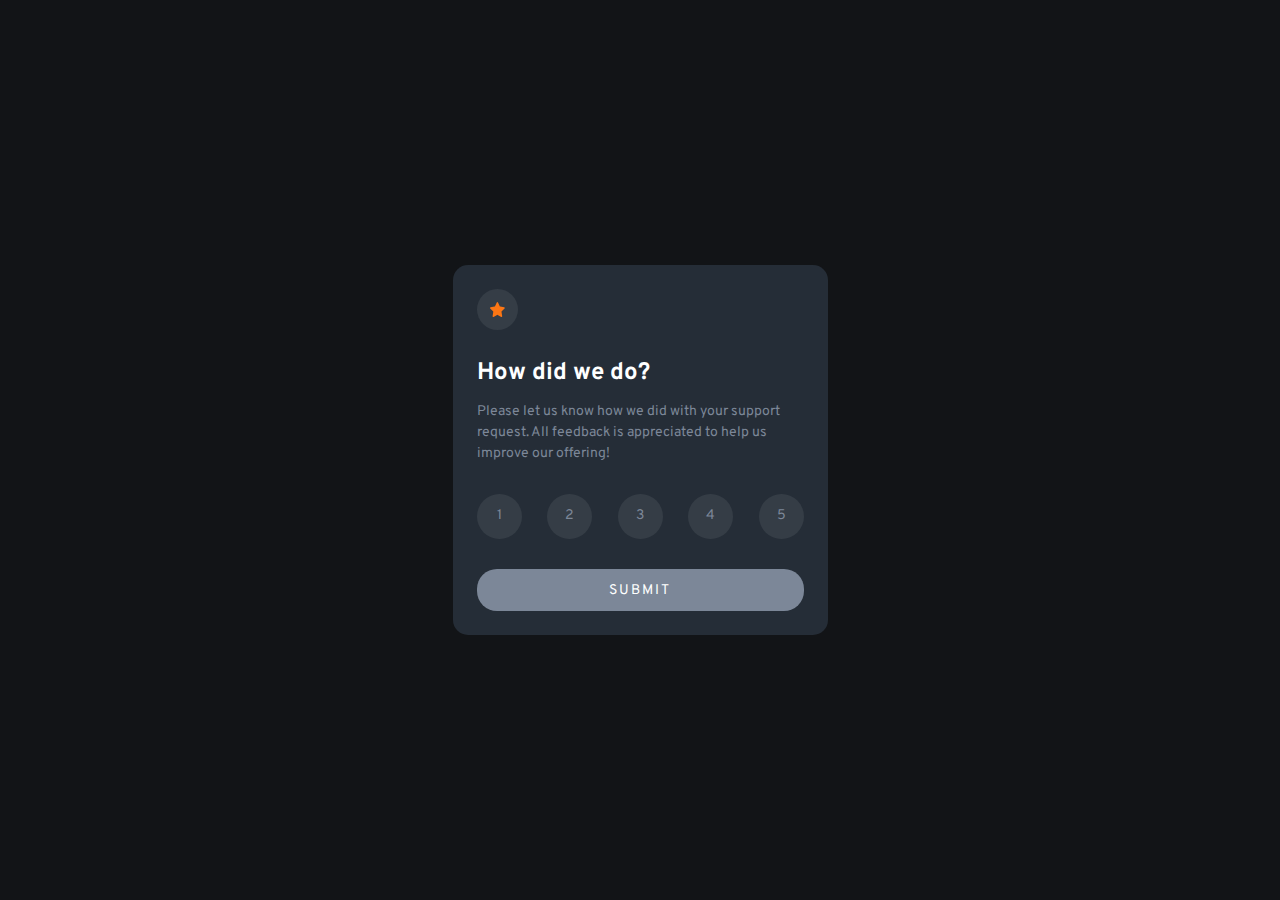
<file: index.html>
<!DOCTYPE html>
<html lang="es">
    <head>
        <meta charset="UTF-8">
        <meta http-equiv="X-UA-Compatible" content="IE=edge">
        <meta name="viewport" content="width=device-width, initial-scale=1.0">
        <link rel="preconnect" href="https://fonts.googleapis.com">
        <link rel="preconnect" href="https://fonts.gstatic.com" crossorigin>
        <link href="https://fonts.googleapis.com/css2?family=Overpass:wght@400;700&display=swap" rel="stylesheet">
        <link rel="shortcut icon" href="images/favicon-32x32.png" type="image/x-icon">
        <link rel="stylesheet" href="css/normalize.css">
        <link rel="stylesheet" href="css/colors.css">
        <link rel="stylesheet" href="css/styles.css">
        <title>Interactive rating</title>
    </head>
    <body>
        <main>
            <section
                id="wrapper-rating"
                class="wrapper-rating"
            >

                <picture class="wrapper-rating__picture">
                    <img src="images/icon-star.svg" alt="star">
                </picture>

                <h1>How did we do?</h1>
                <p>Please let us know how we did with your support request. All feedback is appreciated to help us improve our offering!</p>

                <ul>
                    <li>
                        <button
                            class="btn-rating"
                            value="1"
                            name="btn-1"
                        >
                            1
                        </button>
                    </li>
                    <li>
                        <button
                            class="btn-rating"
                            value="2"
                            name="btn-2"
                        >
                            2
                        </button>
                    </li>
                    <li>
                        <button
                            class="btn-rating"
                            value="3"
                            name="btn-3"
                        >
                            3
                        </button>
                    </li>
                    <li>
                        <button
                            class="btn-rating"
                            value="4"
                            name="btn-4"
                        >
                            4
                        </button>
                    </li>
                    <li>
                        <button
                            class="btn-rating"
                            value="5"
                            name="btn-5"
                        >
                            5
                        </button>
                    </li>
                </ul>

                <button
                    id="btn-submit"
                    class="wrapper-rating__btn"
                    type="button"
                    disabled
                >
                    SUBMIT
                </button>
            </section>
        </main>
    </body>

    <script src="js/index.js"></script>
</html>
</file>
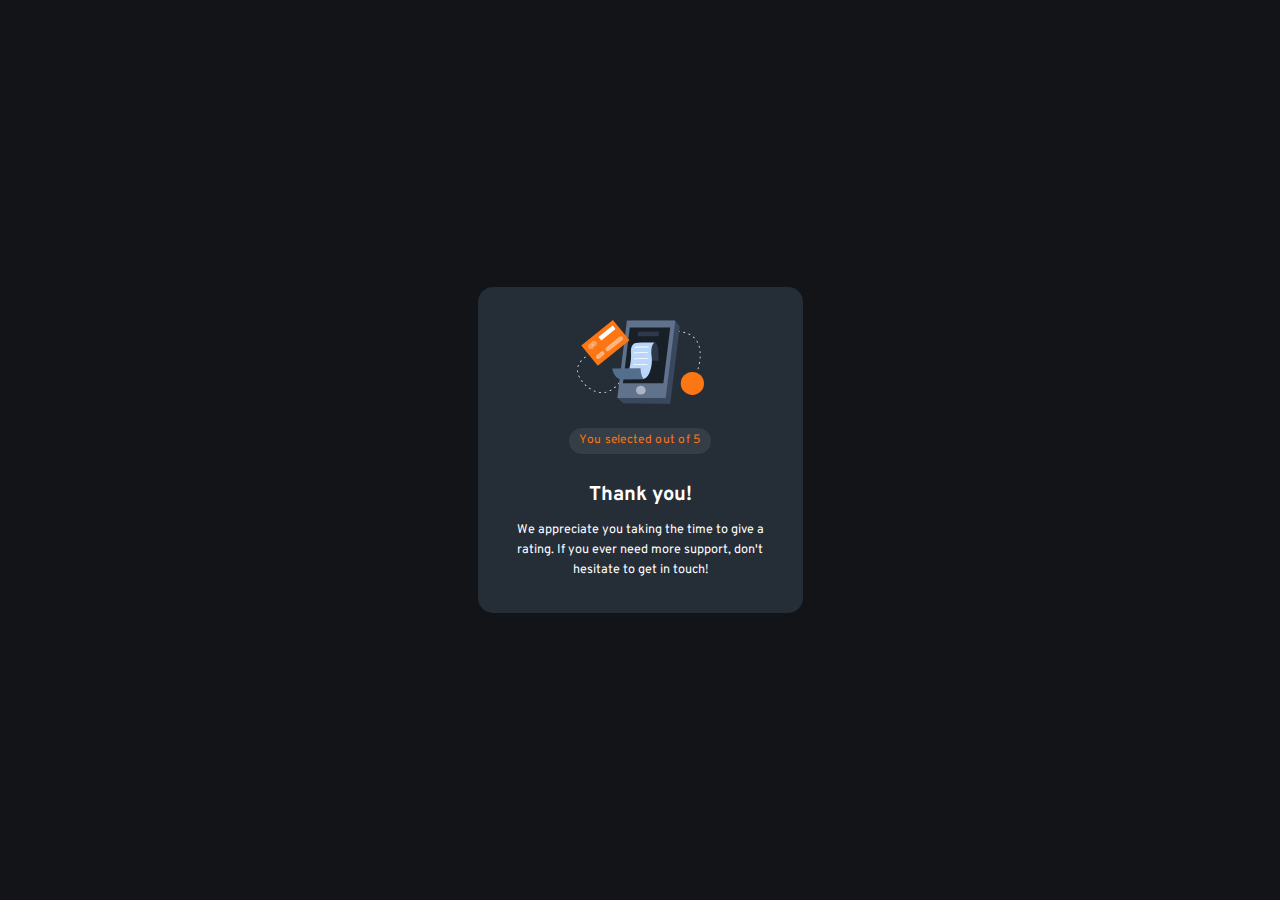
<file: pages/rate.html>
<!DOCTYPE html>
<html lang="es">
    <head>
        <meta charset="UTF-8">
        <meta http-equiv="X-UA-Compatible" content="IE=edge">
        <meta name="viewport" content="width=device-width, initial-scale=1.0">
        <link rel="preconnect" href="https://fonts.googleapis.com">
        <link rel="preconnect" href="https://fonts.gstatic.com" crossorigin>
        <link href="https://fonts.googleapis.com/css2?family=Overpass:wght@400;700&display=swap" rel="stylesheet">
        <link rel="stylesheet" href="../css/normalize.css">
        <link rel="stylesheet" href="../css/colors.css">
        <link rel="stylesheet" href="../css/styles.css">
        <title>Thank you!</title>
    </head>
    <body>
        <main>
            <section
                id="wrapper-selected-rate"
                class="wrapper-selected-rate"
            >

                <picture class="wrapper-selected-rate__picture">
                    <img src="../images/illustration-thank-you.svg" alt="star">
                </picture>

                <p class="wrapper-selected-rate__selected">You selected <span id="rate-selected">4</span> out of 5</p>

                <h1>Thank you!</h1>
                <p class="text">We appreciate you taking the time to give a rating. If you ever need more support, don't hesitate to get in touch!</p>
            </section>
        </main>
    </body>

    <script src="../js/rate.js"></script>
</html>
</file>
<file: css/colors.css>
:root {
    --orange: hsl(25, 97%, 53%);
    
    --white: hsl(0, 0%, 100%);
    --light-grey: hsl(217, 12%, 63%);
    --medium-grey: hsl(216, 12%, 54%);
    --mediumDarkBlue: hsl(210, 14%, 24%);
    --dark-blue: hsl(213, 19%, 18%);
    --very-dark-blue: hsl(216, 12%, 8%);
}
</file>
<file: css/styles.css>
html {
    font-size: 62.5%;
}

body {
    font-family: 'Overpass', sans-serif, 'Segoe UI', 'Roboto', 'Oxygen',
    'Ubuntu', 'Cantarell', 'Fira Sans', 'Droid Sans', 'Helvetica Neue',
    sans-serif;
}

main {
    align-items: center;
    display: flex;
    justify-content: center;

    background-color: var(--very-dark-blue);
    min-height: 100vh;
    padding: 15px;
}

.wrapper-rating {
    background: var(--dark-blue);
    border-radius: 15px;
    color: var(--white);
    max-width: 375px;
    padding: 2.4rem;
    width: 100%;
}

.wrapper-rating__picture {
    align-items: center;
    display: flex;
    justify-content: center;

    background-color: var(--mediumDarkBlue);
    border-radius: 50%;
    height: 4.1rem;
    width: 4.1rem;
}

.wrapper-rating__picture img {
    width: 1.5rem;
    height: 1.5rem;
}

.wrapper-rating h1 {
    font-size: 2.4rem;
    font-weight: 700;
    margin: 0;
    margin-top: 3rem;
}

.wrapper-rating p {
    color: var(--medium-grey);
    line-height: 150%;
    font-size: 1.4rem;
    margin: 0;
    margin-top: 1.3rem;
}

.wrapper-rating ul {
    display: flex;
    justify-content: space-between;

    list-style: none;
    margin: 0;
    margin-top: 3rem;
    padding: 0;
}

.wrapper-rating ul li {
    align-items: center;
    display: flex;
    justify-content: center;

    background-color: var(--mediumDarkBlue);
    border-radius: 50%;
    height: 4.5rem;
    list-style: none;
    padding: 0;
    width: 4.5rem;
}

.btn-rating.active {
    background-color: var(--medium-grey);
    color: var(--white);
}

.wrapper-rating ul li:hover {
    background-color: var(--orange);
    color: var(--white);
    cursor: pointer;
}

.wrapper-rating ul li > button {
    background-color: transparent;
    border: none;
    border-radius: 50%;
    color: var(--medium-grey);
    cursor: pointer;
    font-size: 1.4rem;
    height: 4.5rem;
    width: 4.5rem;
}

.wrapper-rating ul li > button:hover {
    color: var(--white);
}

.wrapper-rating ul li > button:focus {
    outline: none;
}

.wrapper-rating button.wrapper-rating__btn {
    background-color: var(--orange);
    border: none;
    border-radius: 20px;
    color: var(--white);
    cursor: pointer;
    font-size: 1.4rem;
    letter-spacing: .2rem;
    margin-top: 3rem;
    padding: 1.4rem 0;
    padding-bottom: 1.2rem;
    transition: all .3s ease;
    width: 100%;
}

.wrapper-rating button.wrapper-rating__btn:disabled {
    background-color: var(--medium-grey);
    cursor: not-allowed;
}

.wrapper-rating button.wrapper-rating__btn:hover:not(:disabled) {
    background-color: var(--white);
    color: var(--orange);
}

.wrapper-rating button.wrapper-rating__btn:focus {
    outline: none;
}

.wrapper-selected-rate {
    background: var(--dark-blue);
    border-radius: 15px;
    color: var(--white);
    text-align: center;
    max-width: 325px;
    padding: 3.3rem 2.4rem;
}

.wrapper-selected-rate__picture img {
    width: 12.7rem;
}

.wrapper-selected-rate__selected {
    color: var(--orange);
    background-color: var(--mediumDarkBlue);
    border-radius: 1.6rem;
    font-size: 1.2rem;
    letter-spacing: .03rem;
    margin: 0 auto;
    margin-top: 2rem;
    padding: .6rem 1rem;
    width: max-content;
}

.wrapper-selected-rate > h1 {
    margin-top: 3rem;
}

.wrapper-selected-rate > p.text {
    font-size: 1.26rem;
    line-height: 160%;
    margin: 0;
}
</file>
